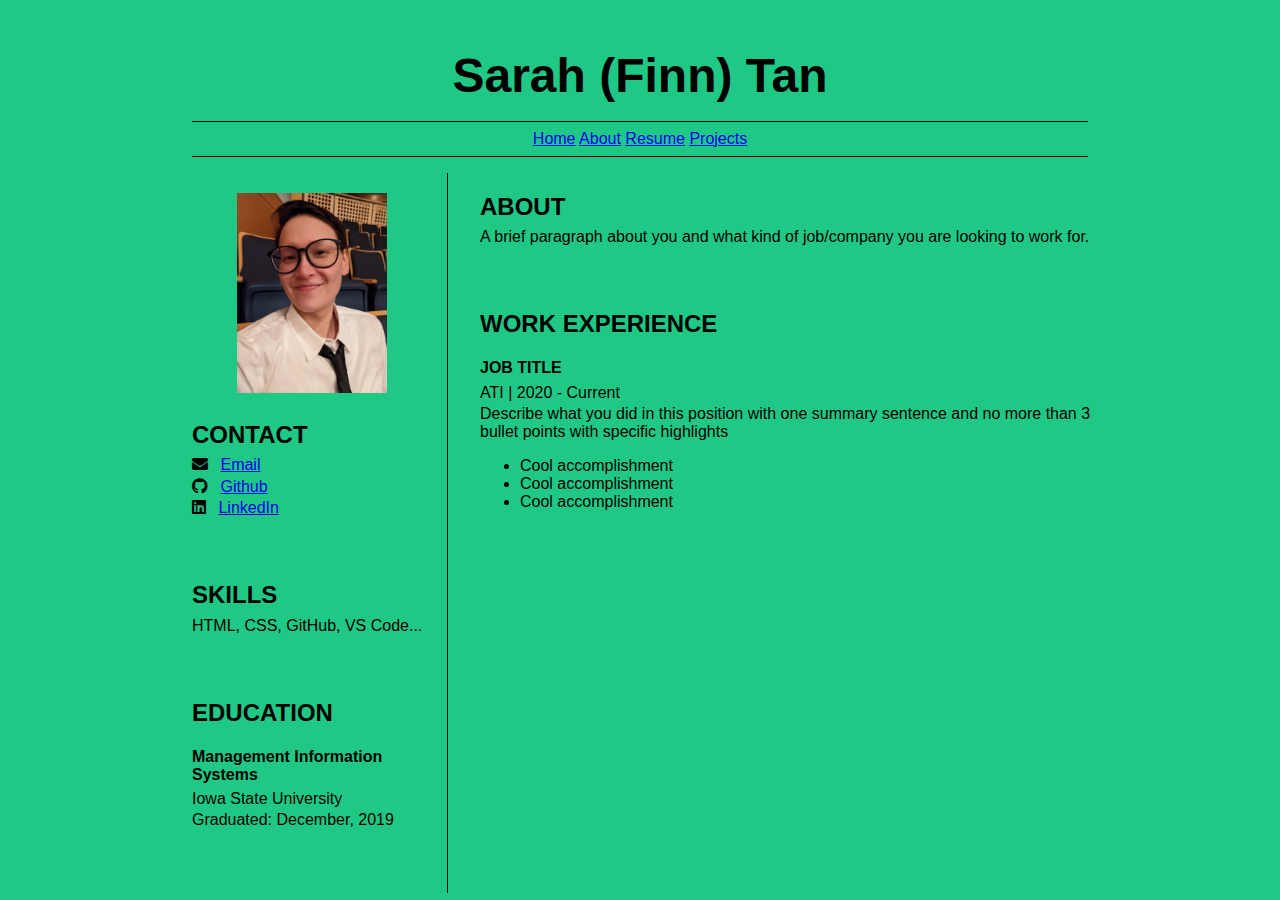
<file: index.html>
<html>
  <head>
    <link href="style.css" rel="stylesheet" />
    <link
      rel="stylesheet"
      href="https://cdnjs.cloudflare.com/ajax/libs/font-awesome/5.15.4/css/all.min.css"
    />
    <title>Your Name resume</title>
  </head>

  <body>
    <header id="header">
      <h1>Sarah (Finn) Tan</h1>

      <hr />
      <nav>
        <a href="./index.html">Home</a>
        <a href="./about.html">About</a>
        <a href="./contact.html">Resume</a>
        <a href="./projects.html">Projects</a>

      </nav>
      <hr />
    </header>
    <main>
      <article id="mainLeft">
        <section>
          <h2>
            <img
              src="imgs/-6644657325145481882.jpg"
              alt="Portrait"
              width="150"
              class="center"
            />
            <br />CONTACT
          </h2>
          <p>
            <i class="fa fa-envelope" aria-hidden="true"></i>
            <a href="mailto:tan.sarahc@gmail.com">Email</a>
          </p>
          <p>
            <i class="fab fa-github" aria-hidden="true"></i>
            <a href="https://github.com/sct94">Github</a>
          </p>
          <p>
            <i class="fab fa-linkedin" aria-hidden="true"></i>
            <a href="https://www.linkedin.com/in/tansarahc/">LinkedIn</a>
          </p>
        </section>
        <section>
          <h2>SKILLS</h2>
          <p>HTML, CSS, GitHub, VS Code...</p>
        </section>
        <section>
          <h2>EDUCATION</h2>
          <h3>Management Information Systems</h3>
          <p>Iowa State University</p>
          <p>Graduated: December, 2019</p>
        </section>
      </article>
      <article id="mainRight">
        <section>
          <h2>ABOUT</h2>
          <p>
            A brief paragraph about you and what kind of job/company you are
            looking to work for.
          </p>
        </section>
        <section>
          <h2>WORK EXPERIENCE</h2>
          <h3>JOB TITLE</h3>
          <p>ATI | 2020 - Current</p>
          <p>
            Describe what you did in this position with one summary sentence and
            no more than 3 bullet points with specific highlights
          </p>
          <ul>
            <li>Cool accomplishment</li>
            <li>Cool accomplishment</li>
            <li>Cool accomplishment</li>
          </ul>
        </section>
      </article>
    </main>
  </body>
</html>
</file>
<file: style.css>
body {
    font-family: 'Segoe UI', Tahoma, Geneva, Verdana, sans-serif;
    font-size: 16px;
    max-width: 960px;
    margin: auto;
    background-color: #1fc985;
}

h1 {
    font-size: 3em;
    letter-spacing: 0em;
    padding-top: 1em;
    padding-bottom: .2em;
}

h2 {
    font-size: 1.5em;
    padding-bottom: .2em;
}

h3 {
    font-size: 1em;
    padding-bottom: .2em;
    
}

main { 
    display: grid;
    grid-template-columns: 30% 70%;
    margin-top: 1em;
    
}
header {
    text-align: center;
    margin: auto 2em;
}

section {
    margin: auto 1em 4em 2em;
    
}

i {
    margin-right: .5em;
}

p {
    margin: .2em auto
}

hr {
    border: none;
    background-color: black;
    height: 1px;
}

h1, h2, h3 {
    font-weight: 600;
    margin-bottom: 0;
}

#mainLeft {
    border-right: 1px solid black;
}
img {
    display: block;
    margin-left: auto;
    margin-right: auto;
  }
</file>
